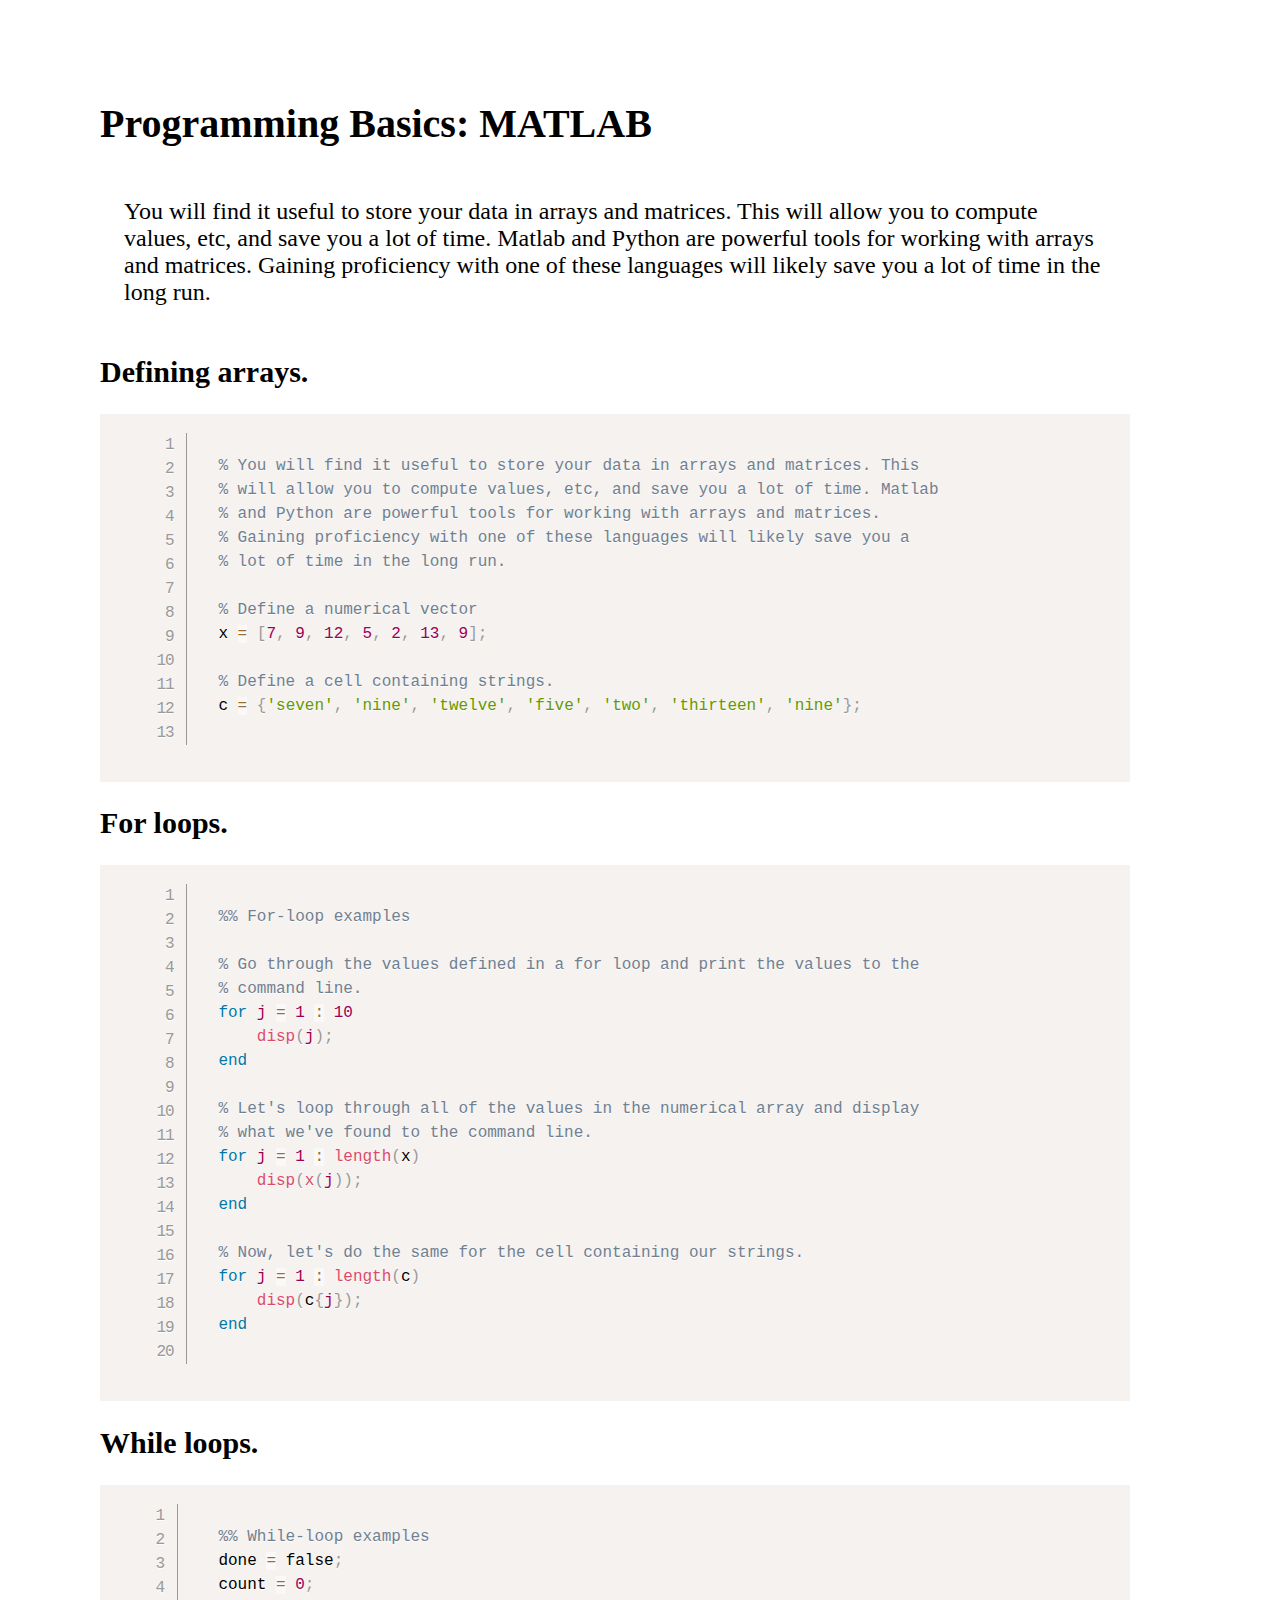
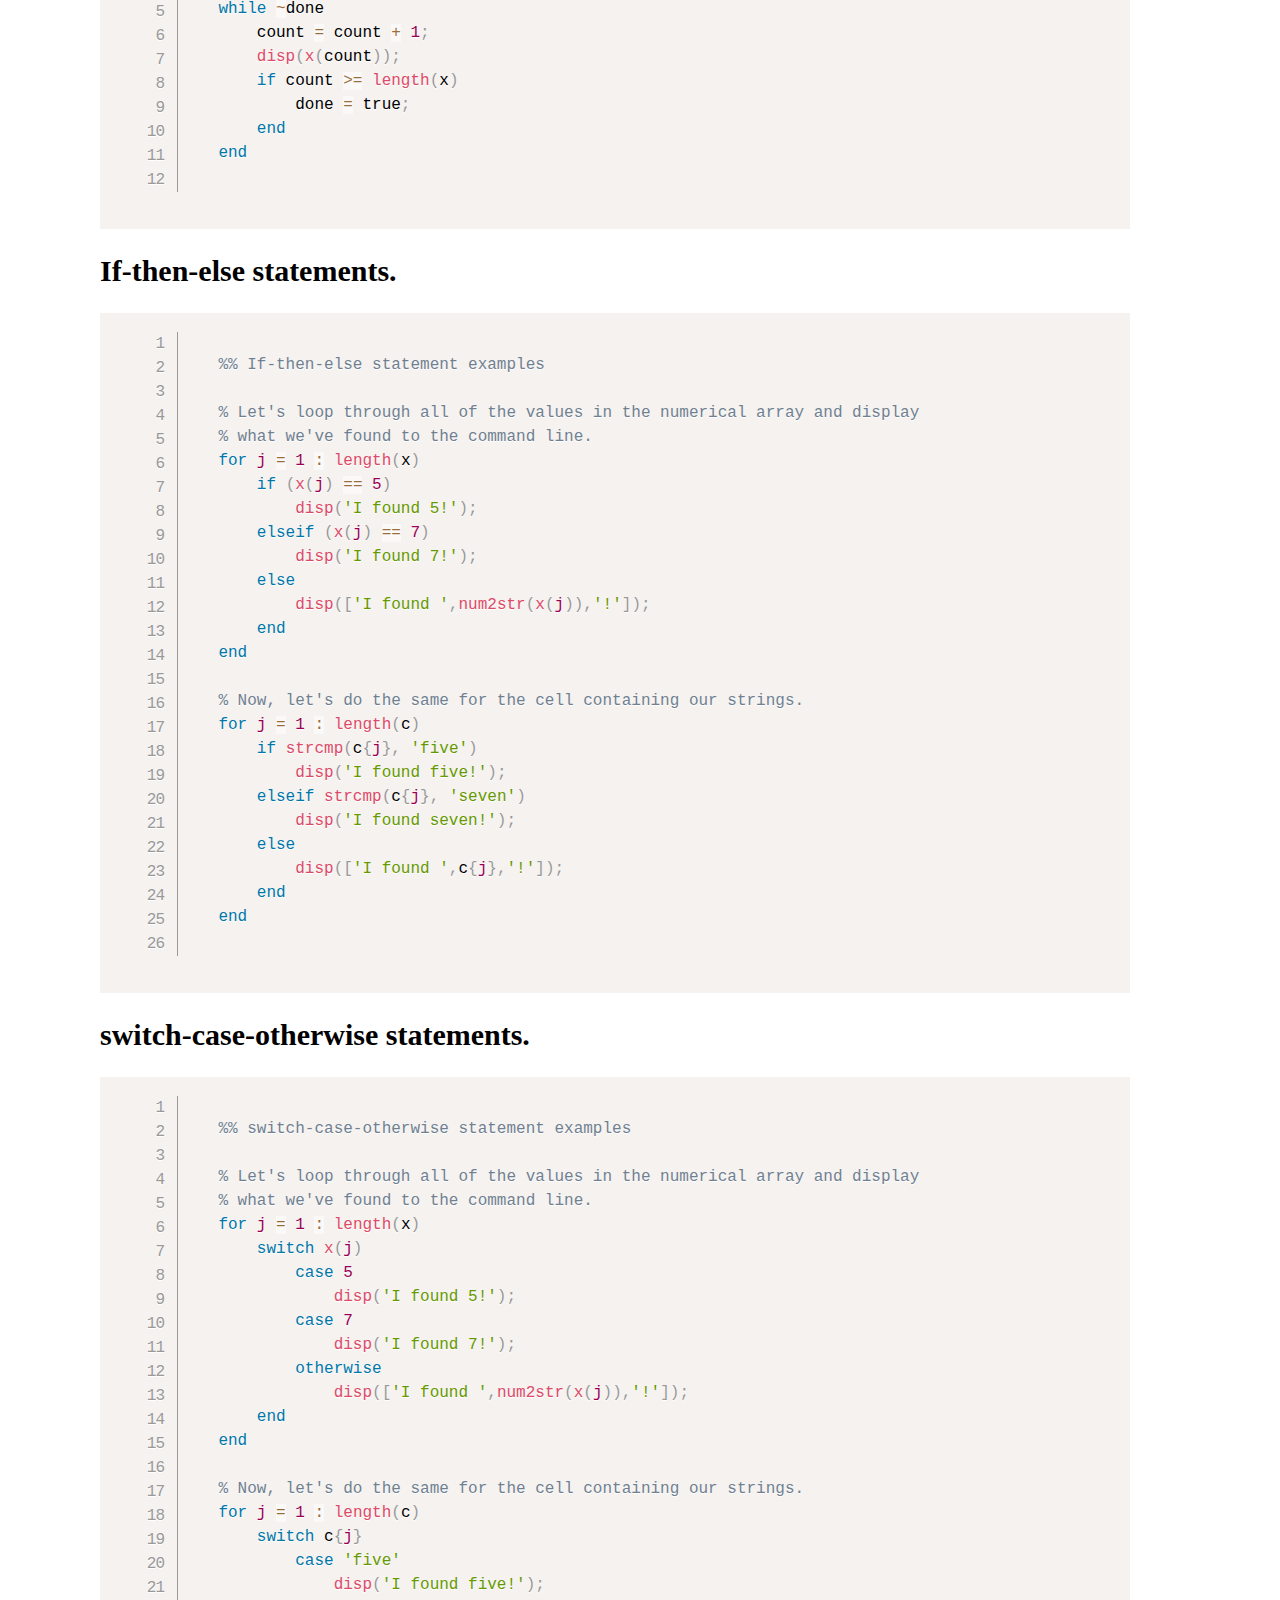
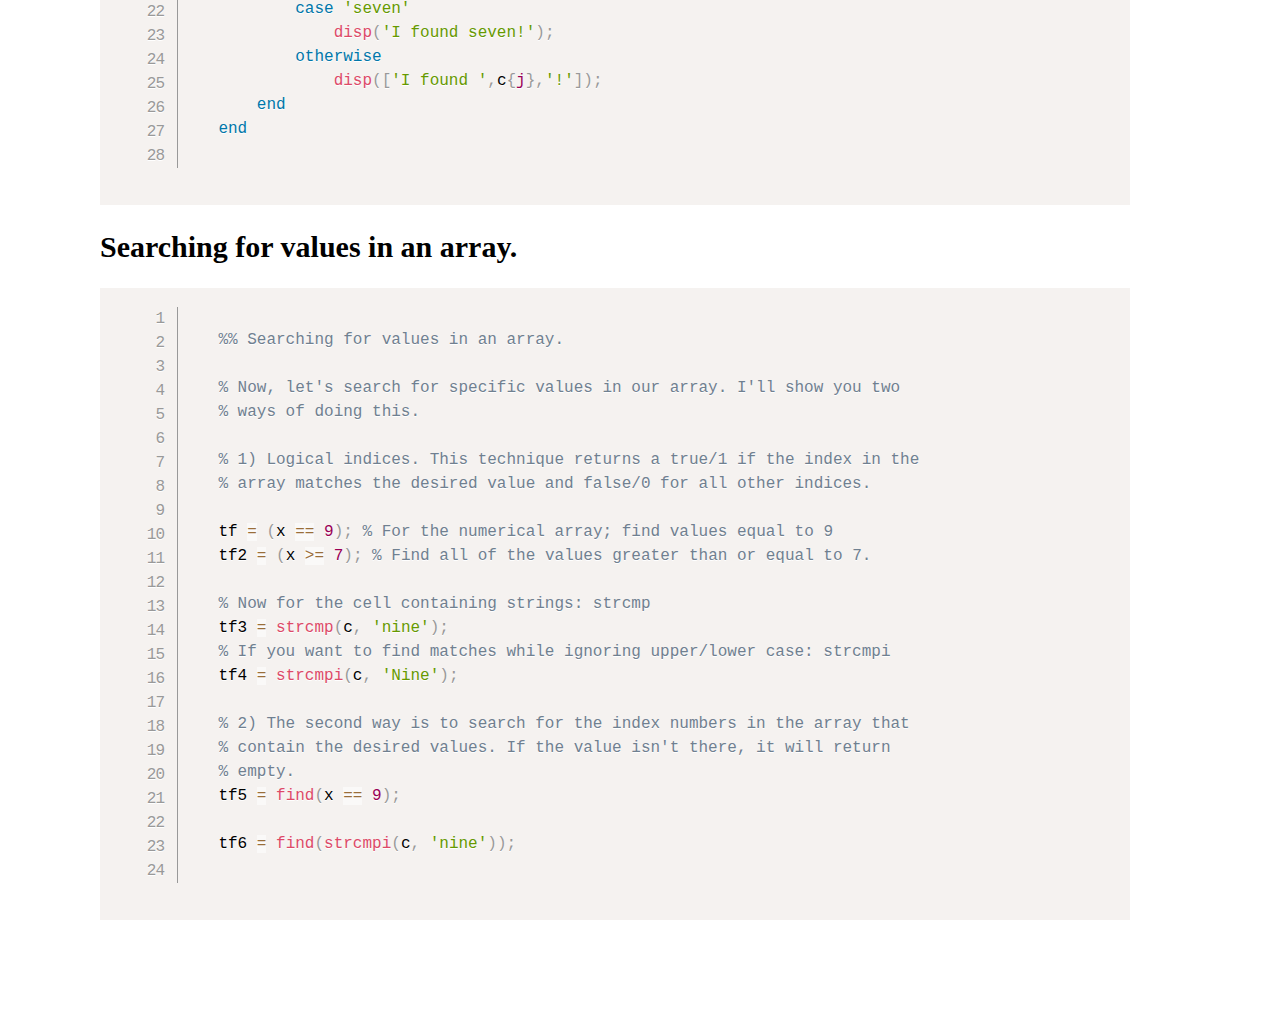
<file: matlabtutorial.html>
<!DOCTYPE html>
<html>
<head>
	<!--<link href="https://myCDN.com/prism@v1.x/themes/prism.css" rel="stylesheet" />-->
  <link rel="stylesheet" href="themes/style.css" />
  <link rel="stylesheet" href="themes/prism.css" />
</head>
<!--<body topmargin="100" leftmargin="100">-->
<body>
  <!--<script src="https://myCDN.com/prism@v1.x/components/prism-core.min.js"></script>
	<script src="https://myCDN.com/prism@v1.x/plugins/autoloader/prism-autoloader.min.js"></script>
  -->

  <h1>Programming Basics: MATLAB</h1>
  <p>You will find it useful to store your data in arrays and matrices. This
will allow you to compute values, etc, and save you a lot of time. Matlab
and Python are powerful tools for working with arrays and matrices.
Gaining proficiency with one of these languages will likely save you a
lot of time in the long run.</p>
<section>
  <h2>Defining arrays.</h2>
  <pre class="line-numbers language-markup">
    <code class="language-matlab">
      % You will find it useful to store your data in arrays and matrices. This
      % will allow you to compute values, etc, and save you a lot of time. Matlab
      % and Python are powerful tools for working with arrays and matrices.
      % Gaining proficiency with one of these languages will likely save you a
      % lot of time in the long run.

      % Define a numerical vector
      x = [7, 9, 12, 5, 2, 13, 9];

      % Define a cell containing strings.
      c = {'seven', 'nine', 'twelve', 'five', 'two', 'thirteen', 'nine'};
     </code>
   </pre>
</section>
<section>
  <h2>For loops.</h2>
  <pre class="line-numbers language-markup">
    <code class="language-matlab">
      %% For-loop examples

      % Go through the values defined in a for loop and print the values to the
      % command line.
      for j = 1 : 10
          disp(j);
      end

      % Let's loop through all of the values in the numerical array and display
      % what we've found to the command line.
      for j = 1 : length(x)
          disp(x(j));
      end

      % Now, let's do the same for the cell containing our strings.
      for j = 1 : length(c)
          disp(c{j});
      end
    </code>
  </pre>
</section>
<section>
 <h2>While loops.</h2>
 <pre class="line-numbers language-markup">
   <code class="language-matlab">
      %% While-loop examples
      done = false;
      count = 0;
      while ~done
          count = count + 1;
          disp(x(count));
          if count >= length(x)
              done = true;
          end
      end
    </code>
  </pre>
</section>
<section>
 <h2>If-then-else statements.</h2>
 <pre class="line-numbers language-markup">
   <code class="language-matlab">
      %% If-then-else statement examples

      % Let's loop through all of the values in the numerical array and display
      % what we've found to the command line.
      for j = 1 : length(x)
          if (x(j) == 5)
              disp('I found 5!');
          elseif (x(j) == 7)
              disp('I found 7!');
          else
              disp(['I found ',num2str(x(j)),'!']);
          end
      end

      % Now, let's do the same for the cell containing our strings.
      for j = 1 : length(c)
          if strcmp(c{j}, 'five')
              disp('I found five!');
          elseif strcmp(c{j}, 'seven')
              disp('I found seven!');
          else
              disp(['I found ',c{j},'!']);
          end
      end
    </code>
  </pre>
</section>
<section>
 <h2>switch-case-otherwise statements.</h2>
 <pre class="line-numbers language-markup">
   <code class="language-matlab">
      %% switch-case-otherwise statement examples

      % Let's loop through all of the values in the numerical array and display
      % what we've found to the command line.
      for j = 1 : length(x)
          switch x(j)
              case 5
                  disp('I found 5!');
              case 7
                  disp('I found 7!');
              otherwise
                  disp(['I found ',num2str(x(j)),'!']);
          end
      end

      % Now, let's do the same for the cell containing our strings.
      for j = 1 : length(c)
          switch c{j}
              case 'five'
                  disp('I found five!');
              case 'seven'
                  disp('I found seven!');
              otherwise
                  disp(['I found ',c{j},'!']);
          end
      end
    </code>
  </pre>
</section>
<section>
 <h2>Searching for values in an array.</h2>
 <pre class="line-numbers language-markup">
   <code class="language-matlab">
      %% Searching for values in an array.

      % Now, let's search for specific values in our array. I'll show you two
      % ways of doing this.

      % 1) Logical indices. This technique returns a true/1 if the index in the
      % array matches the desired value and false/0 for all other indices.

      tf = (x == 9); % For the numerical array; find values equal to 9
      tf2 = (x >= 7); % Find all of the values greater than or equal to 7.

      % Now for the cell containing strings: strcmp
      tf3 = strcmp(c, 'nine');
      % If you want to find matches while ignoring upper/lower case: strcmpi
      tf4 = strcmpi(c, 'Nine');

      % 2) The second way is to search for the index numbers in the array that
      % contain the desired values. If the value isn't there, it will return
      % empty.
      tf5 = find(x == 9);

      tf6 = find(strcmpi(c, 'nine'));
    </code>
  </pre>
  </section>

  <script src="themes/prism.js"></script>
</body>
</html>
</file>
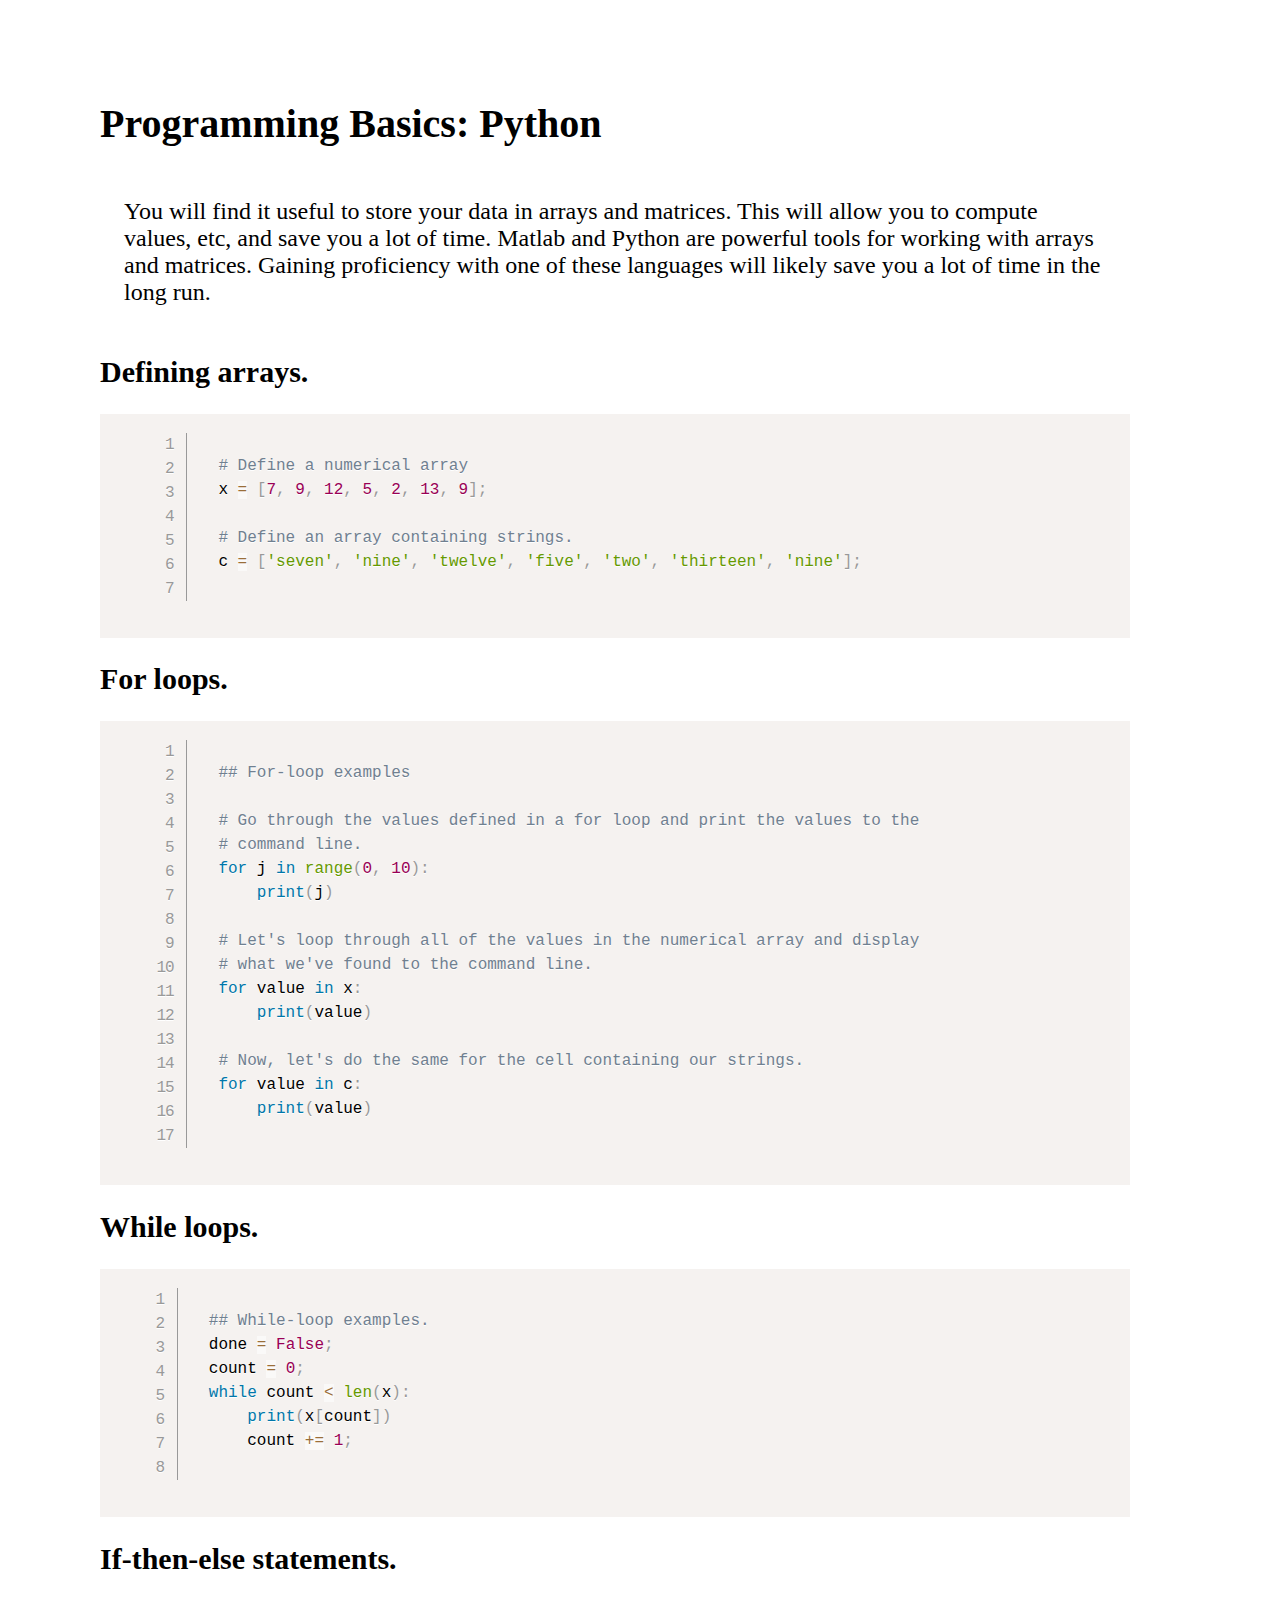
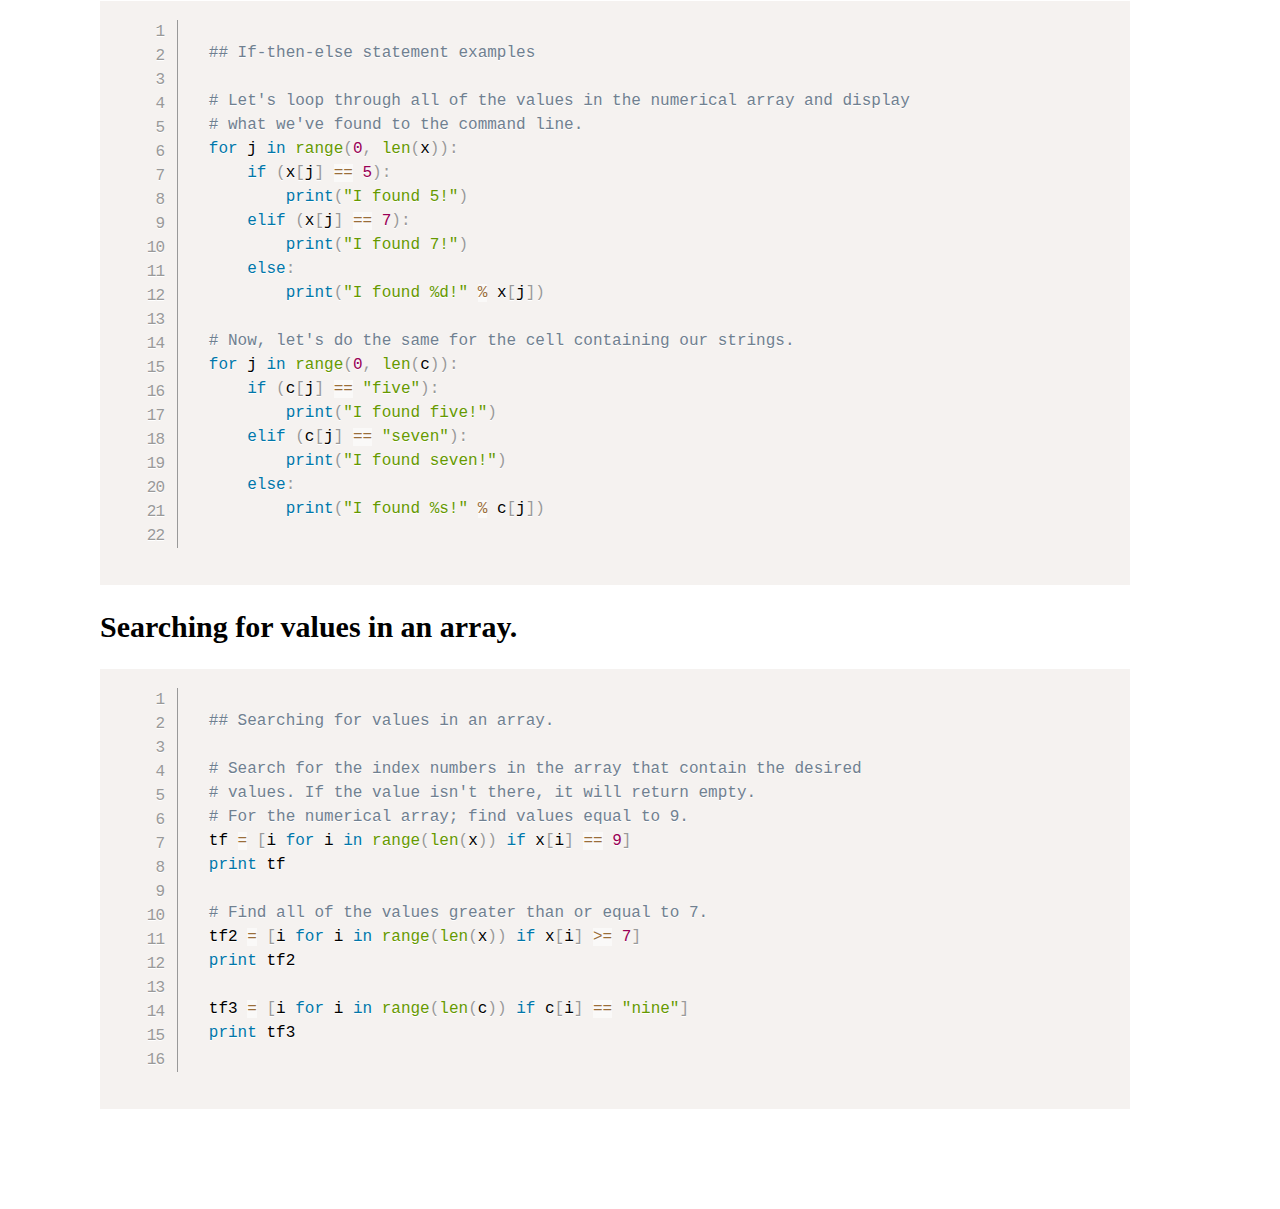
<file: pythontutorial.html>
<!DOCTYPE html>
<html>
<head>
  <link rel="stylesheet" href="themes/style.css" />
  <link rel="stylesheet" href="themes/prism.css" />
</head>
<body>
  <!--<script src="https://myCDN.com/prism@v1.x/components/prism-core.min.js"></script>
	<script src="https://myCDN.com/prism@v1.x/plugins/autoloader/prism-autoloader.min.js"></script>
  -->

  <h1>Programming Basics: Python</h1>
  <p>You will find it useful to store your data in arrays and matrices. This
will allow you to compute values, etc, and save you a lot of time. Matlab
and Python are powerful tools for working with arrays and matrices.
Gaining proficiency with one of these languages will likely save you a
lot of time in the long run.</p>
<section>
  <h2>Defining arrays.</h2>
  <pre class="line-numbers language-markup">
    <code class="language-python">
      # Define a numerical array
      x = [7, 9, 12, 5, 2, 13, 9];

      # Define an array containing strings.
      c = ['seven', 'nine', 'twelve', 'five', 'two', 'thirteen', 'nine'];
     </code>
   </pre>
</section>
<section>
  <h2>For loops.</h2>
  <pre class="line-numbers language-markup">
    <code class="language-python">
      ## For-loop examples

      # Go through the values defined in a for loop and print the values to the
      # command line.
      for j in range(0, 10):
          print(j)

      # Let's loop through all of the values in the numerical array and display
      # what we've found to the command line.
      for value in x:
          print(value)

      # Now, let's do the same for the cell containing our strings.
      for value in c:
          print(value)
    </code>
  </pre>
</section>
<section>
 <h2>While loops.</h2>
 <pre class="line-numbers language-markup">
   <code class="language-python">
     ## While-loop examples.
     done = False;
     count = 0;
     while count < len(x):
         print(x[count])
         count += 1;
    </code>
  </pre>
</section>
<section>
 <h2>If-then-else statements.</h2>
 <pre class="line-numbers language-markup">
   <code class="language-python">
     ## If-then-else statement examples

     # Let's loop through all of the values in the numerical array and display
     # what we've found to the command line.
     for j in range(0, len(x)):
         if (x[j] == 5):
             print("I found 5!")
         elif (x[j] == 7):
             print("I found 7!")
         else:
             print("I found %d!" % x[j])

     # Now, let's do the same for the cell containing our strings.
     for j in range(0, len(c)):
         if (c[j] == "five"):
             print("I found five!")
         elif (c[j] == "seven"):
             print("I found seven!")
         else:
             print("I found %s!" % c[j])
    </code>
  </pre>
</section>

<section>
 <h2>Searching for values in an array.</h2>
 <pre class="line-numbers language-markup">
   <code class="language-python">
     ## Searching for values in an array.

     # Search for the index numbers in the array that contain the desired
     # values. If the value isn't there, it will return empty.
     # For the numerical array; find values equal to 9.
     tf = [i for i in range(len(x)) if x[i] == 9]
     print tf

     # Find all of the values greater than or equal to 7.
     tf2 = [i for i in range(len(x)) if x[i] >= 7]
     print tf2

     tf3 = [i for i in range(len(c)) if c[i] == "nine"]
     print tf3
    </code>
  </pre>
  </section>

  <script src="themes/prism.js"></script>
</body>
</html>
</file>
<file: themes/style.css>
body {
  font-family: "Georgia";
  margin-top: 100px;
  margin-bottom: 100px;
  margin-right: 150px;
  margin-left: 100px;
}
p {

}
h1 {
  font-size: 40px;
}

h2 {
  font-size: 30px;
}

p {
  font-family: "Georgia";
  font-size: 24px;
  padding: 1em;
}
</file>
<file: themes/prism.css>
/* PrismJS 1.19.0
https://prismjs.com/download.html#themes=prism&languages=markup+css+clike+javascript+matlab+python&plugins=line-highlight+line-numbers */
/**
 * prism.js default theme for JavaScript, CSS and HTML
 * Based on dabblet (http://dabblet.com)
 * @author Lea Verou
 */

code[class*="language-"],
pre[class*="language-"] {
	color: black;
	background: none;
	text-shadow: 0 1px white;
	font-family: Consolas, Monaco, 'Andale Mono', 'Ubuntu Mono', monospace;
	font-size: 1em;
	text-align: left;
	white-space: pre;
	word-spacing: normal;
	word-break: normal;
	word-wrap: normal;
	line-height: 1.5;

	-moz-tab-size: 4;
	-o-tab-size: 4;
	tab-size: 4;

	-webkit-hyphens: none;
	-moz-hyphens: none;
	-ms-hyphens: none;
	hyphens: none;
}

pre[class*="language-"]::-moz-selection, pre[class*="language-"] ::-moz-selection,
code[class*="language-"]::-moz-selection, code[class*="language-"] ::-moz-selection {
	text-shadow: none;
	background: #b3d4fc;
}

pre[class*="language-"]::selection, pre[class*="language-"] ::selection,
code[class*="language-"]::selection, code[class*="language-"] ::selection {
	text-shadow: none;
	background: #b3d4fc;
}

@media print {
	code[class*="language-"],
	pre[class*="language-"] {
		text-shadow: none;
	}
}

/* Code blocks */
pre[class*="language-"] {
	padding: 1em;
	margin: .5em 0;
	overflow: auto;
}

:not(pre) > code[class*="language-"],
pre[class*="language-"] {
	background: #f5f2f0;
}

/* Inline code */
:not(pre) > code[class*="language-"] {
	padding: .1em;
	border-radius: .3em;
	white-space: normal;
}

.token.comment,
.token.prolog,
.token.doctype,
.token.cdata {
	color: slategray;
}

.token.punctuation {
	color: #999;
}

.token.namespace {
	opacity: .7;
}

.token.property,
.token.tag,
.token.boolean,
.token.number,
.token.constant,
.token.symbol,
.token.deleted {
	color: #905;
}

.token.selector,
.token.attr-name,
.token.string,
.token.char,
.token.builtin,
.token.inserted {
	color: #690;
}

.token.operator,
.token.entity,
.token.url,
.language-css .token.string,
.style .token.string {
	color: #9a6e3a;
	background: hsla(0, 0%, 100%, .5);
}

.token.atrule,
.token.attr-value,
.token.keyword {
	color: #07a;
}

.token.function,
.token.class-name {
	color: #DD4A68;
}

.token.regex,
.token.important,
.token.variable {
	color: #e90;
}

.token.important,
.token.bold {
	font-weight: bold;
}
.token.italic {
	font-style: italic;
}

.token.entity {
	cursor: help;
}

pre[data-line] {
	position: relative;
	padding: 1em 0 1em 3em;
}

.line-highlight {
	position: absolute;
	left: 0;
	right: 0;
	padding: inherit 0;
	margin-top: 1em; /* Same as .prism’s padding-top */

	background: hsla(24, 20%, 50%,.08);
	background: linear-gradient(to right, hsla(24, 20%, 50%,.1) 70%, hsla(24, 20%, 50%,0));

	pointer-events: none;

	line-height: inherit;
	white-space: pre;
}

	.line-highlight:before,
	.line-highlight[data-end]:after {
		content: attr(data-start);
		position: absolute;
		top: .4em;
		left: .6em;
		min-width: 1em;
		padding: 0 .5em;
		background-color: hsla(24, 20%, 50%,.4);
		color: hsl(24, 20%, 95%);
		font: bold 65%/1.5 sans-serif;
		text-align: center;
		vertical-align: .3em;
		border-radius: 999px;
		text-shadow: none;
		box-shadow: 0 1px white;
	}

	.line-highlight[data-end]:after {
		content: attr(data-end);
		top: auto;
		bottom: .4em;
	}

.line-numbers .line-highlight:before,
.line-numbers .line-highlight:after {
	content: none;
}

pre[class*="language-"].line-numbers {
	position: relative;
	padding-left: 3.8em;
	counter-reset: linenumber;
}

pre[class*="language-"].line-numbers > code {
	position: relative;
	white-space: inherit;
}

.line-numbers .line-numbers-rows {
	position: absolute;
	pointer-events: none;
	top: 0;
	font-size: 100%;
	left: -3.8em;
	width: 3em; /* works for line-numbers below 1000 lines */
	letter-spacing: -1px;
	border-right: 1px solid #999;

	-webkit-user-select: none;
	-moz-user-select: none;
	-ms-user-select: none;
	user-select: none;

}

	.line-numbers-rows > span {
		pointer-events: none;
		display: block;
		counter-increment: linenumber;
	}

		.line-numbers-rows > span:before {
			content: counter(linenumber);
			color: #999;
			display: block;
			padding-right: 0.8em;
			text-align: right;
		}
</file>
